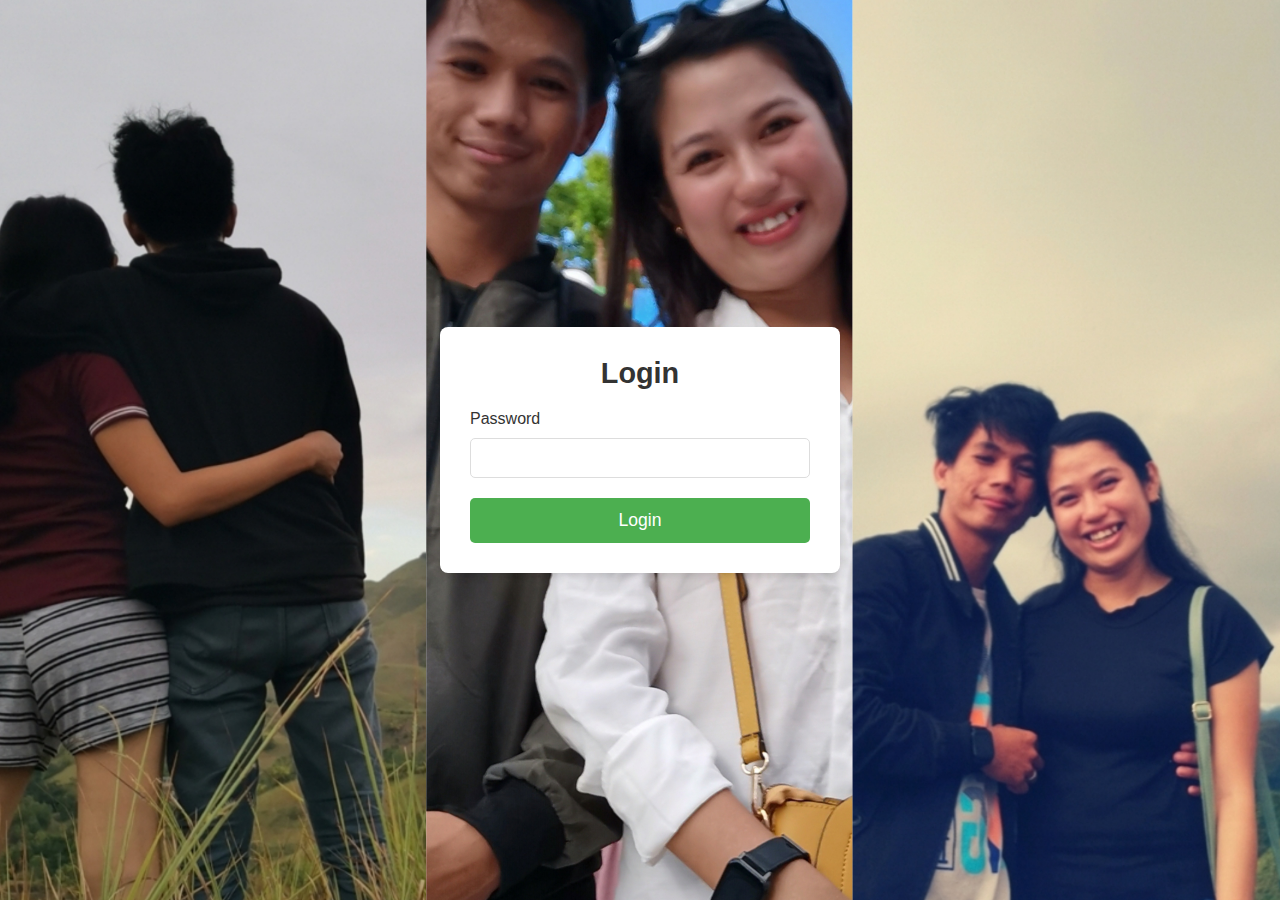
<file: index.html>
<!DOCTYPE html>
<html lang="en">
<head>
    <meta charset="UTF-8">
    <meta name="viewport" content="width=device-width, initial-scale=1.0">
    <title>Login</title>
    <link rel="stylesheet" href="style.css">
    <style>
        /* General Styling */
        body {
            font-family: 'Arial', sans-serif;
            margin: 0;
            padding: 0;
            box-sizing: border-box;
            background-image: url('assets/int.jpg'); /* URL of the image */
            background-size: cover; /* Ensures the image covers the entire background */
            background-position: center; /* Centers the background image */
            background-attachment: fixed; /* Keeps the background fixed when scrolling */
        }

        /* Container for the Login Box */
        .login-container {
            display: flex;
            justify-content: center;
            align-items: center;
            height: 100vh;
            background-color: transparent;
        }

        .login-box {
            background-color: #ffffff; /* White background for the login box */
            padding: 30px;
            border-radius: 8px;
            box-shadow: 0 4px 6px rgba(0, 0, 0, 0.1);
            width: 100%;
            max-width: 400px;
            text-align: center;
        }

        h2 {
            font-size: 1.8rem;
            margin-bottom: 20px;
            color: #333;
        }

        .input-group {
            margin-bottom: 20px;
            text-align: left;
        }

        .input-group label {
            font-size: 1rem;
            color: #333;
        }

        .input-group input {
            width: 100%;
            padding: 10px;
            font-size: 1rem;
            margin-top: 5px;
            border-radius: 5px;
            border: 1px solid #ddd;
            box-sizing: border-box;
        }

        button {
            width: 100%;
            padding: 12px;
            background-color: #4CAF50;
            color: white;
            font-size: 1.1rem;
            border: none;
            border-radius: 5px;
            cursor: pointer;
            transition: background-color 0.3s;
        }

        button:hover {
            background-color: #45a049;
        }

        /* Media Query for Smaller Devices */
        @media (max-width: 768px) {
            .login-box {
                padding: 20px;
            }

            h2 {
                font-size: 1.6rem;
            }

            .input-group input,
            button {
                font-size: 1rem;
                padding: 12px;
            }
        }

        @media (max-width: 480px) {
            .login-box {
                padding: 15px;
            }

            h2 {
                font-size: 1.4rem;
            }

            .input-group input,
            button {
                font-size: 0.9rem;
                padding: 10px;
            }
        }
    </style>
</head>
<body>

    <!-- Login Form -->
    <div class="login-container">
        <div class="login-box">
            <h2>Login</h2>
            <form id="loginForm">
                <!-- Removed Username input field, only Password is left -->
                <div class="input-group">
                    <label for="password">Password</label>
                    <input type="password" id="password" name="password" required>
                </div>

                <button type="submit">Login</button>
            </form>
        </div>
    </div>

    <script>
        document.getElementById("loginForm").addEventListener("submit", function(event) {
            event.preventDefault(); // Prevent the default form submission (which might open a new tab)
            
            const password = document.getElementById("password").value;
            
            // If the password field is filled, redirect to the splash screen
            if (password) {
                window.location.href = "splash.html"; // Redirect to splash screen in the same tab
            } else {
                alert("Please enter the password.");
            }
        });
    </script>

</body>
</html>
</file>
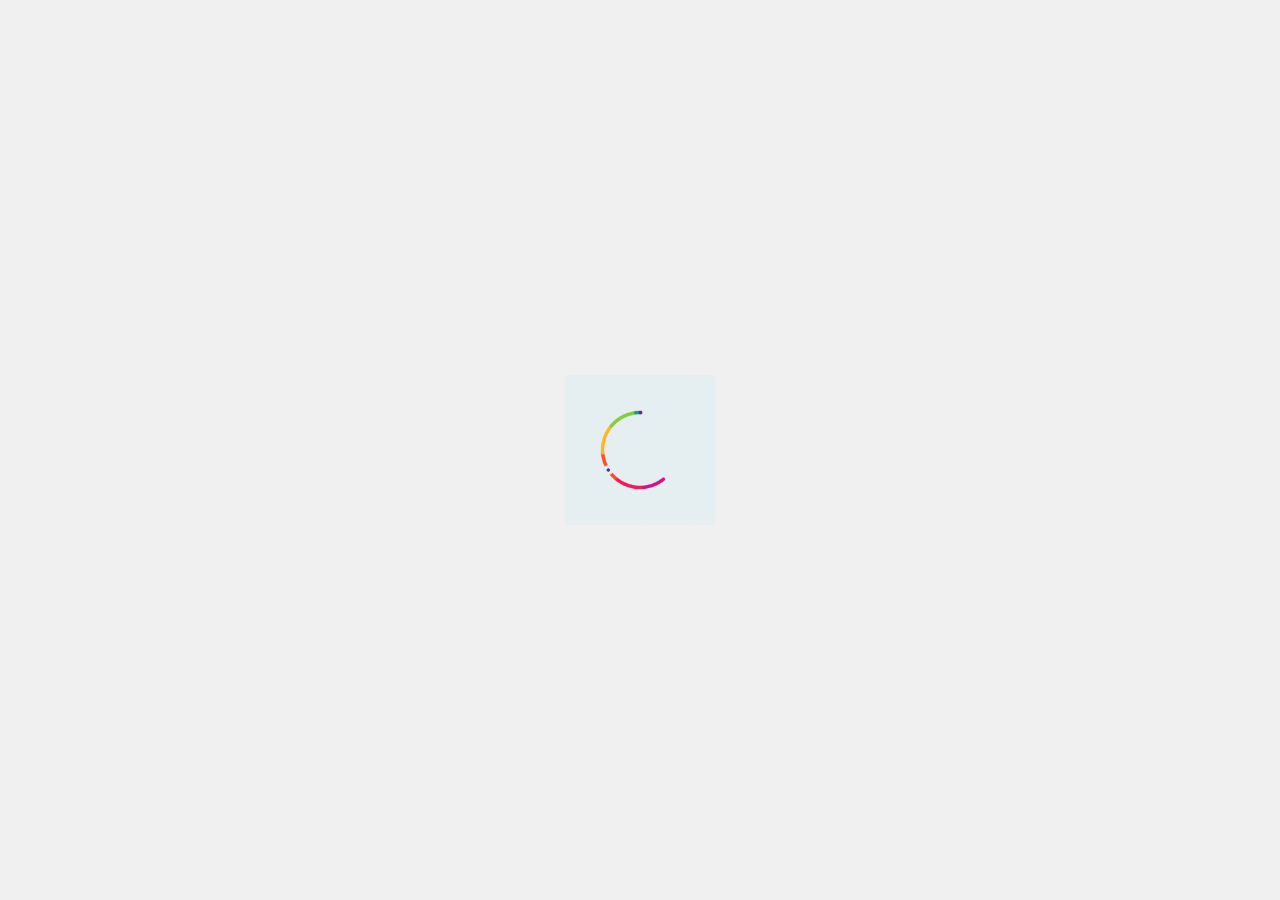
<file: splash.html>
<!-- splash.html -->
<!DOCTYPE html>
<html lang="en">
<head>
    <meta charset="UTF-8">
    <meta name="viewport" content="width=device-width, initial-scale=1.0">
    <title>Splash Screen</title>
    <link rel="stylesheet" href="splash.css">
</head>
<body>

    <!-- Splash Screen Content -->
    <div class="splash-screen">
        <img src="assets/preloader.gif" alt="">
    </div>

    <script>
        // Redirect to index.html after 3 seconds
        setTimeout(function() {
            window.location.href = "index.html";
        }, 3000); // 3000 milliseconds = 3 seconds
    </script>

</body>
</html>
</file>
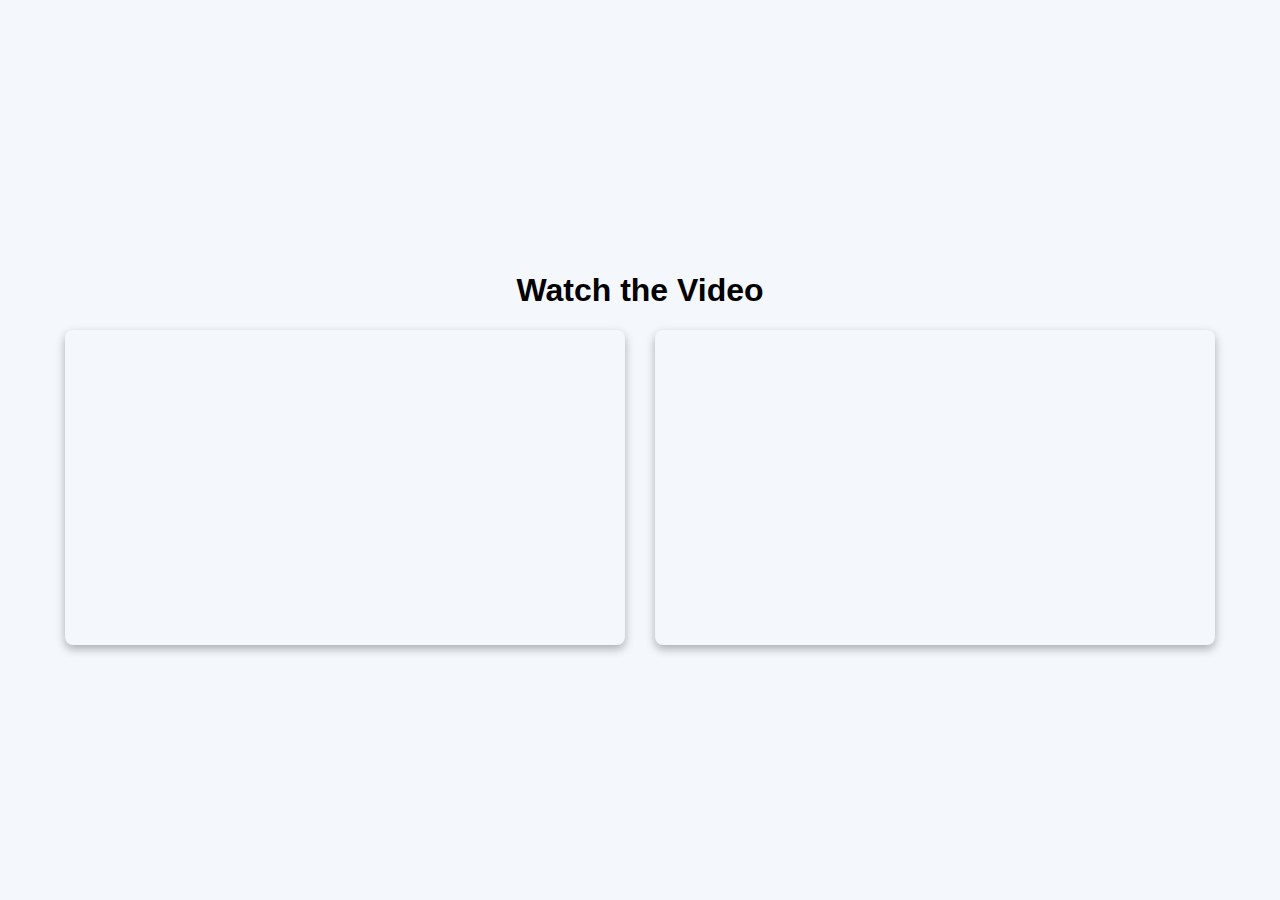
<file: videoPage.html>
<!DOCTYPE html>
<html lang="en">
<head>
    <meta charset="UTF-8">
    <meta name="viewport" content="width=device-width, initial-scale=1.0">
    <title>Videos</title>
    <style>
        /* Center the video container */
        body {
            display: flex;
            justify-content: center;
            align-items: center;
            height: 100vh; /* Full viewport height */
            margin: 0;
            background-color: #f4f7fc; /* Optional background color */
            font-family: Arial, sans-serif;
        }

        .content {
            text-align: center; /* Center the content inside */
        }

        /* Styling for the iframe video */
        .video iframe {
            max-width: 100%;
            height: 315px; /* Maintain height of iframe */
            border-radius: 8px;
            box-shadow: 0 4px 10px rgba(0, 0, 0, 0.3);
        }

        .videos {
            display: flex;
            justify-content: center;
            gap: 30px;
            flex-wrap: wrap;
        }
    </style>
</head>
<body>

    <!-- Videos Section -->
    <section id="videoSection" class="section">
        <div class="content">
            <h1>Watch the Video</h1>
            <div class="videos">
                <div class="video">
                    <iframe width="560" height="315" src="https://www.youtube.com/embed/VIDEO_ID1?autoplay=1" frameborder="0" allow="accelerometer; autoplay; encrypted-media; gyroscope; picture-in-picture" allowfullscreen></iframe>
                </div>
                <div class="video">
                    <iframe width="560" height="315" src="https://www.youtube.com/embed/VIDEO_ID2?autoplay=1" frameborder="0" allow="accelerometer; autoplay; encrypted-media; gyroscope; picture-in-picture" allowfullscreen></iframe>
                </div>
            </div>
        </div>
    </section>

</body>
</html>
</file>
<file: splash.css>
/* styles.css */
body, html {
    height: 100%;
    margin: 0;
    display: flex;
    justify-content: center;
    align-items: center;
    background-color: #f0f0f0; /* Optional background color */
}

.splash-screen {
    display: flex;
    justify-content: center;
    align-items: center;
}

.splash-screen img {
    width: 150px; /* Adjust the size of your gif */
    height: auto;
}
</file>
<file: style.css>
/* Reset default styles */
* {
    margin: 0;
    padding: 0;
    box-sizing: border-box;
}

body {
    font-family: 'Arial', sans-serif;
    background-image: url('background.jpg'); /* Use a background image for a modern look */
    background-size: cover;
    background-position: center;
    height: 100vh;
    display: flex;
    justify-content: center;
    align-items: center;
}

.login-container {
    display: flex;
    justify-content: center;
    align-items: center;
    width: 100%;
    height: 100%;
}

.login-box {
    background: rgba(255, 255, 255, 0.9);
    padding: 40px;
    border-radius: 10px;
    box-shadow: 0 4px 10px rgba(0, 0, 0, 0.1);
    width: 100%;
    max-width: 400px;
    text-align: center;
    animation: fadeIn 1s ease-in-out;
}

h2 {
    margin-bottom: 20px;
    font-size: 2em;
    color: #333;
}

.input-group {
    margin-bottom: 20px;
    text-align: left;
}

.input-group label {
    font-size: 1.1em;
    color: #555;
    display: block;
    margin-bottom: 5px;
}

.input-group input {
    width: 100%;
    padding: 12px;
    border: 2px solid #ddd;
    border-radius: 8px;
    font-size: 1em;
    transition: border-color 0.3s ease;
}

.input-group input:focus {
    border-color: #4CAF50;
    outline: none;
}

button {
    width: 100%;
    padding: 12px;
    background-color: #4CAF50;
    border: none;
    color: white;
    font-size: 1.2em;
    border-radius: 8px;
    cursor: pointer;
    transition: background-color 0.3s ease;
}

button:hover {
    background-color: #45a049;
}

/* Animation for the login box */
@keyframes fadeIn {
    from {
        opacity: 0;
        transform: translateY(-30px);
    }
    to {
        opacity: 1;
        transform: translateY(0);
    }
}
</file>
